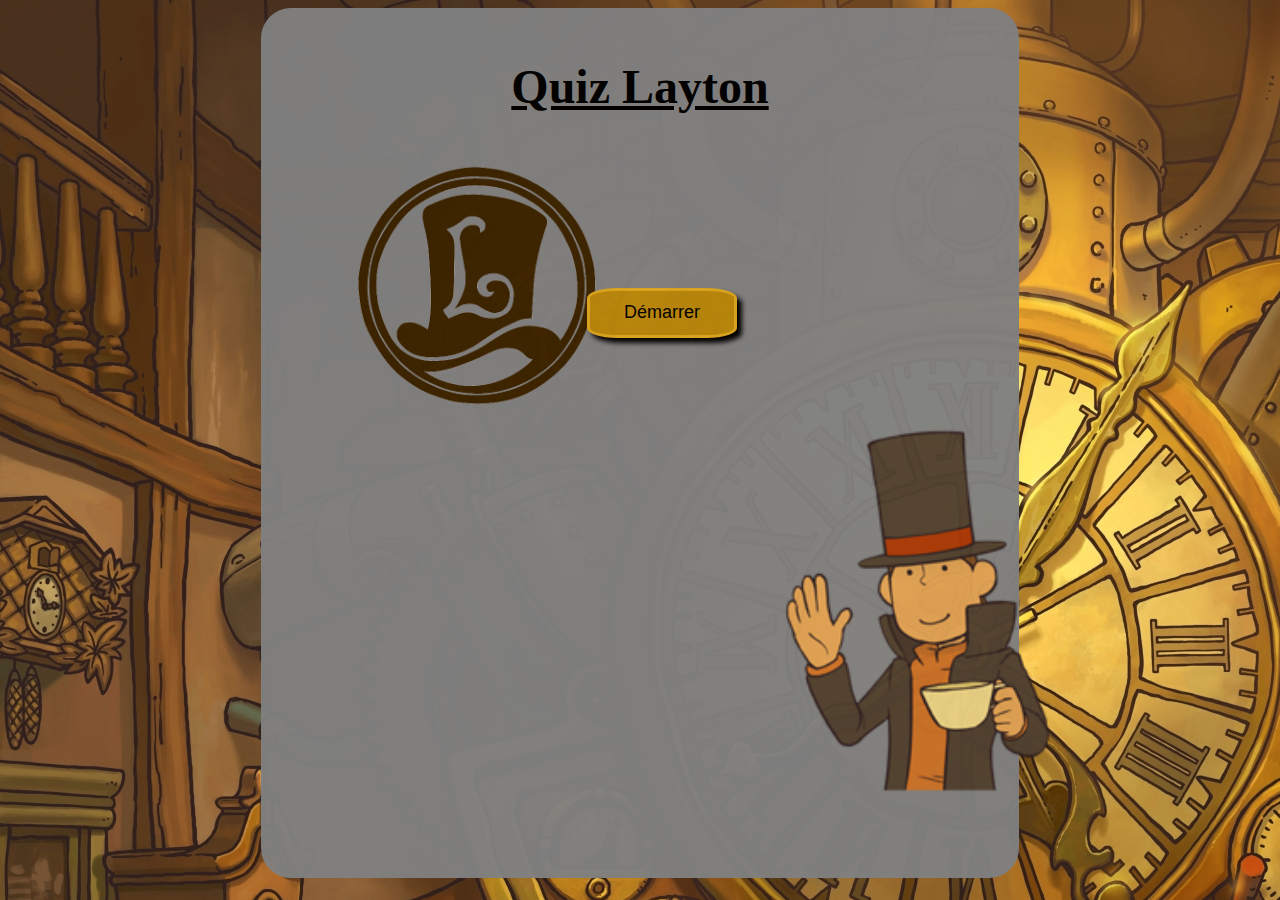
<file: index.html>
<!DOCTYPE html>
<html lang="fr">
<head>
  <meta charset="utf-8">
  <title>Quiz</title>
  <link rel="stylesheet" href="css/TP5 menu.css">
  <script src="js/TP5.js"></script>
</head>
<body>
	<div>
		<h1 id="titre">Quiz Layton</h1>

		<h2><button id="demarre" onclick="firstpage()">Démarrer</button></h2>

		<img id="img1" src="img/logo.png">
		<img id="img2" src="img/layton cafe.png">
	</div>
</body>
</html>
</file>
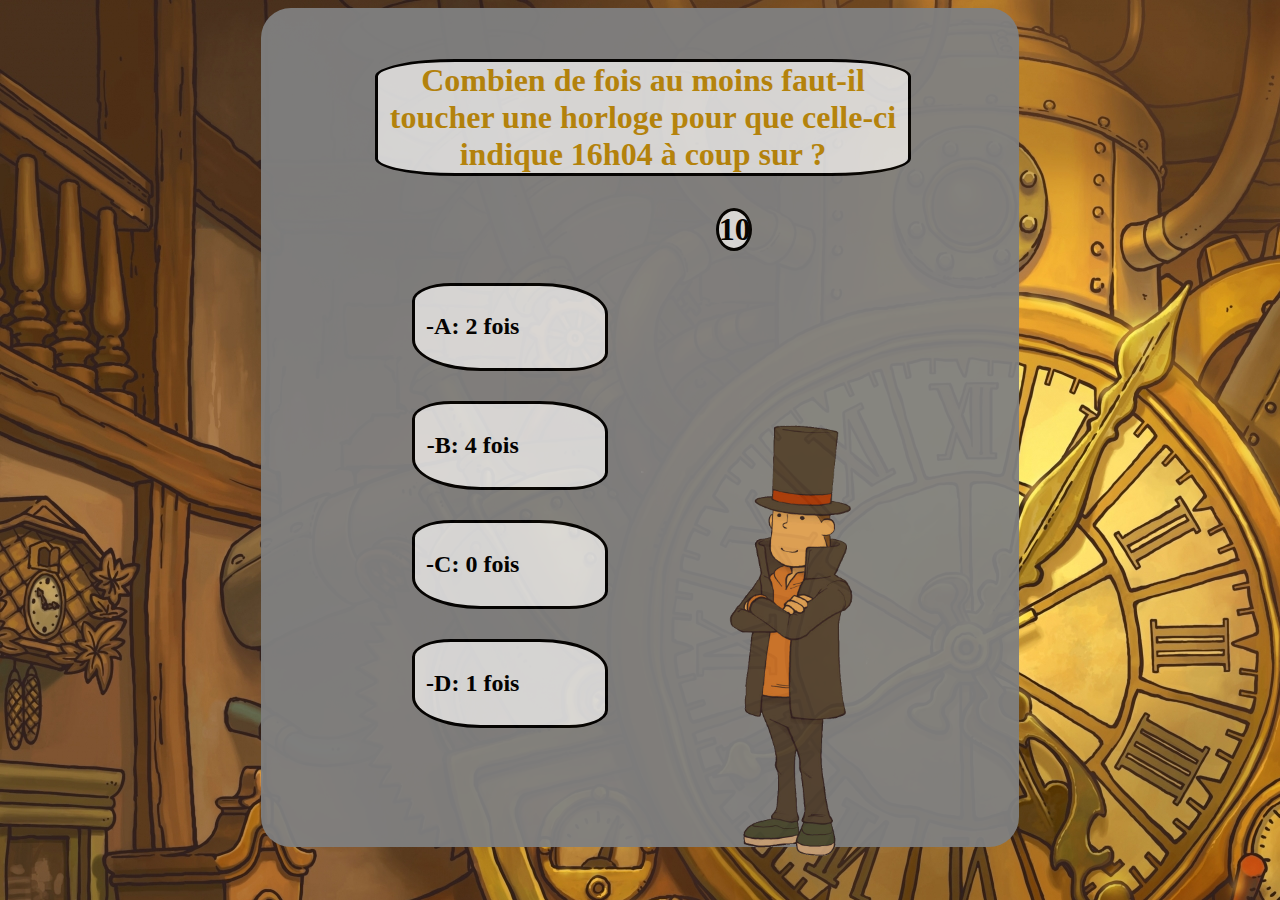
<file: TP5q1.html>
<!DOCTYPE html>
<html lang="fr">
<head>
  <meta charset="utf-8">
  <title>Quiz</title>
  <link rel="stylesheet" href="css/TP5.css">
  <script>score = 0;</script>
</head>
<body>
	<div>
		<h1 id="question">Combien de fois au moins faut-il toucher une horloge pour que celle-ci indique 16h04 à coup sur ?</h1>

		<h1>
			<p id="p5" class="time">10</p>
		</h1>

		<h2 id="faux1" onclick="count(0);secondpage();">
			<p>-A: 2 fois<img class="imgpng" id="pic1" src="img/png.png"></p>
		</h2>

		<h2 id="faux2" onclick="count(1);secondpage();">
			<p>-B: 4 fois<img class="imgpng" id="pic2" src="img/png.png"></p>
		</h2>

		<h2 id="vrai" onclick="count(5);secondpage();">
			<p>-C: 0 fois<img class="imgpng" id="pic5" src="img/png.png"></p>
		</h2>

		<h2 id="faux3" onclick="count(2);secondpage();">
			<p>-D: 1 fois<img class="imgpng" id="pic3" src="img/png.png"></p>
		</h2>

		<img class="img1" id="pic10" src="img/layton attente.png">
	</div>
</body>
<script src="js/TP5.js"></script>
</html>
</file>
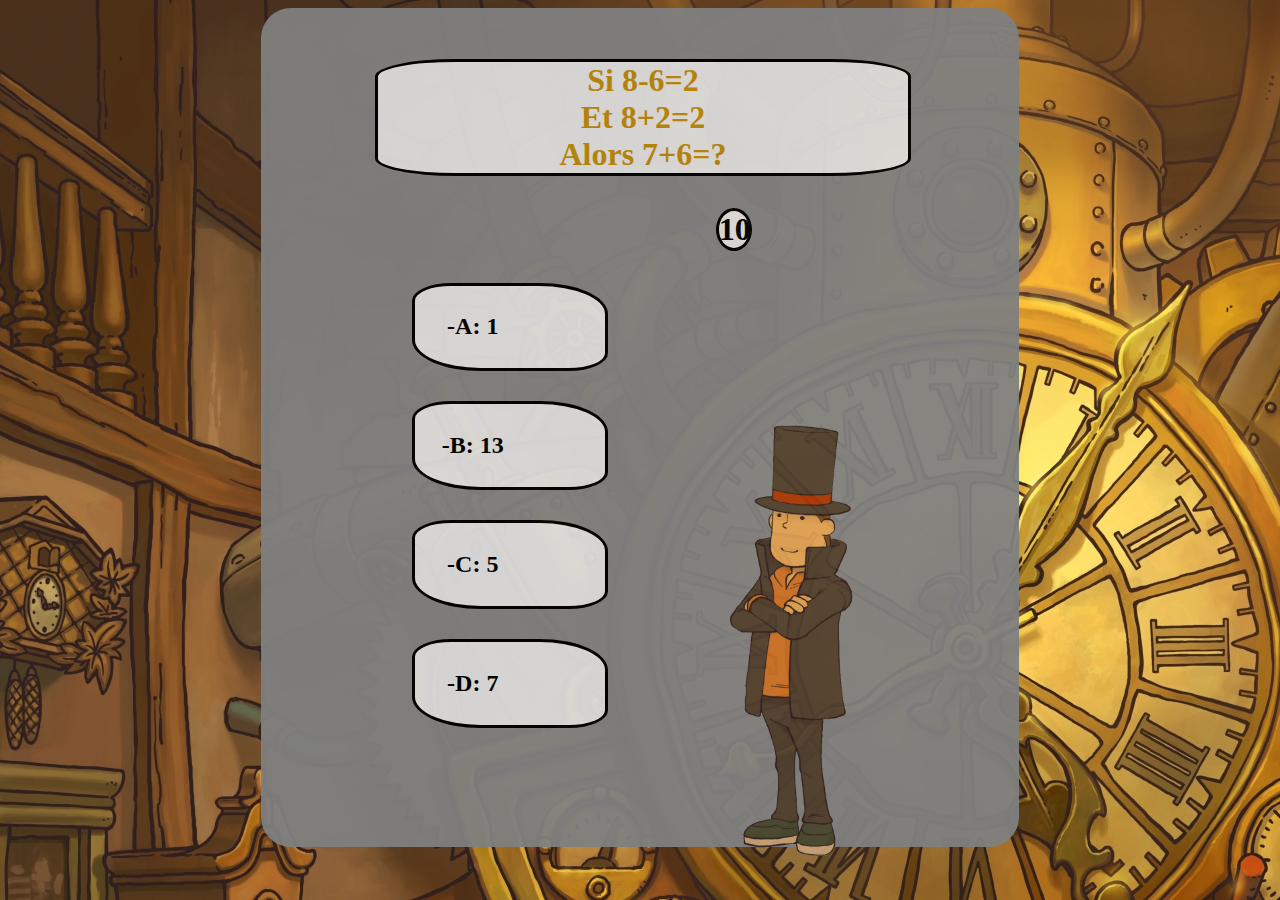
<file: TP5q2.html>
<!DOCTYPE html>
<html lang="fr">
<head>
  <meta charset="utf-8">
  <title>Quiz</title>
  <link rel="stylesheet" href="css/TP5.css">
</head>
<body>
	<div>
		<h1 id="question">Si 8-6=2</br> Et 8+2=2</br> Alors 7+6=?</h1>

		<h1>
			<p id="p5" class="time">10</p>
		</h1>

		<h2 id="vrai"  onclick="count(5);thirdpage();">
			<p>-A: 1<img class="imgpng" id="pic5" src="img/png.png"></p>
		</h2>

		<h2 id="faux1" onclick="count(0);thirdpage();">
			<p>-B: 13<img class="imgpng" id="pic1" src="img/png.png"></p>
		</h2>

		<h2 id="faux2" onclick="count(1);thirdpage();">
			<p>-C: 5<img class="imgpng" id="pic2" src="img/png.png"></p>
		</h2>

		<h2 id="faux3" onclick="count(2);thirdpage();">
			<p>-D: 7<img class="imgpng" id="pic3" src="img/png.png"></p>
		</h2>

		<img class="img1" id="pic10" src="img/layton attente.png">
	</div>
</body>
<script src="js/TP5.js"></script>
</html>
</file>
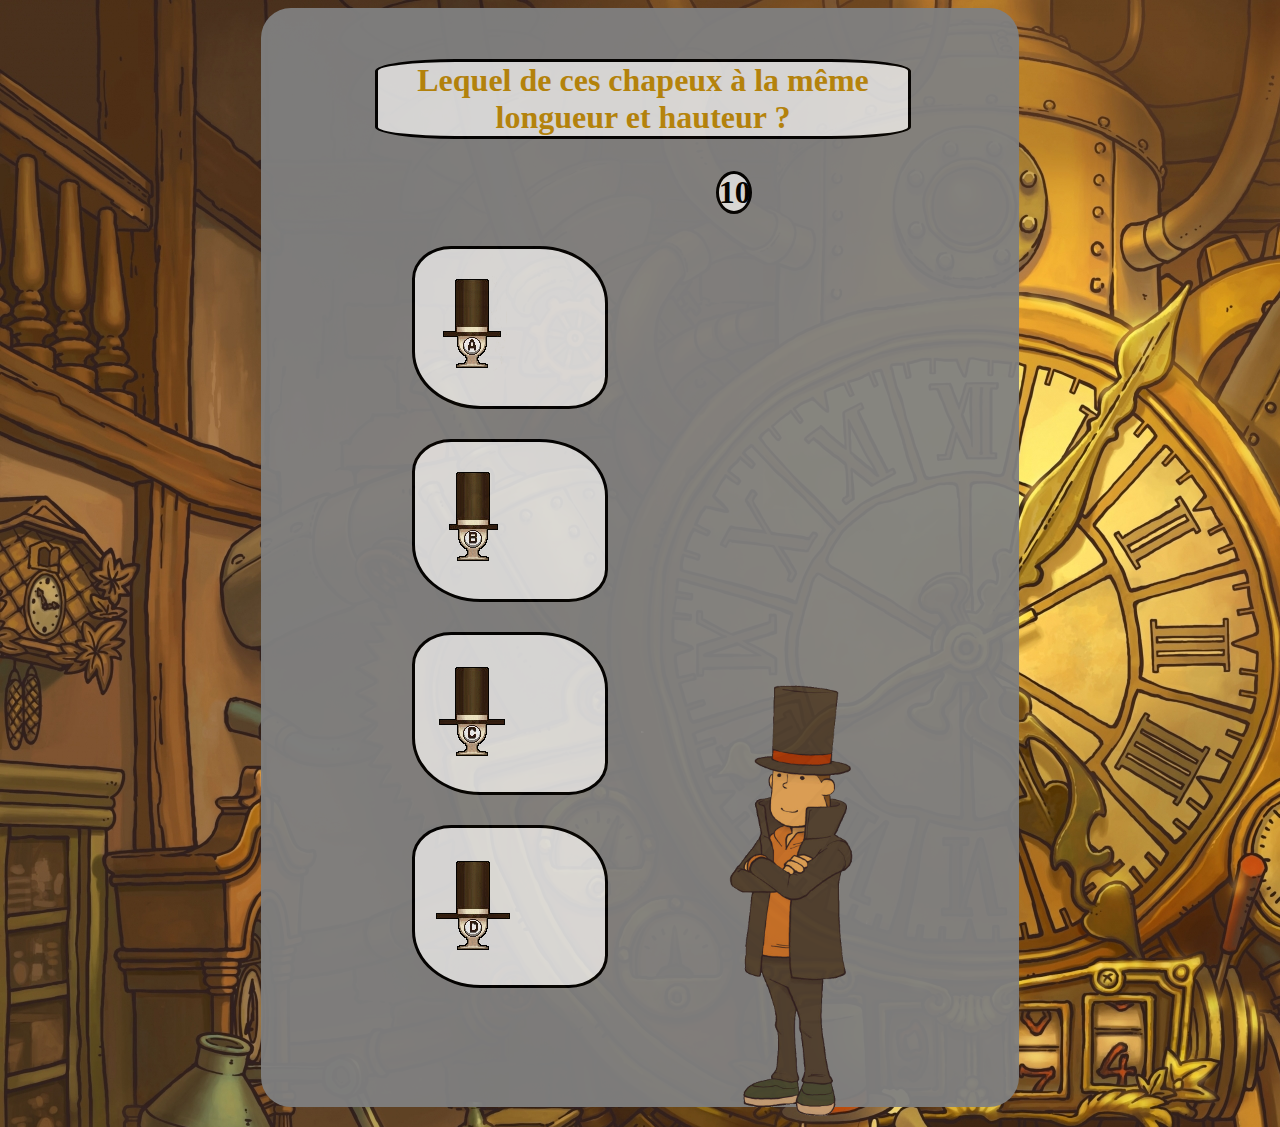
<file: TP5q3.html>
<!DOCTYPE html>
<html lang="fr">
<head>
  <meta charset="utf-8">
  <title>Quiz</title>
  <link rel="stylesheet" href="css/TP5.css">
</head>
<body>
	<div>
		<h1 id="question">Lequel de ces chapeux à la même longueur et hauteur ?</h1>

		<h1>
			<p id="p5" class="time">10</p>
		</h1>

		<h2 id="vrai" onclick="count(5);fourthpage();">
			<p>
				<img src="img/imagesQ3/q3A.png"><img class="imgpng" id="pic5" src="img/png.png">
			</p>
		</h2>

		<h2 id="faux1" onclick="count(0);fourthpage();">
			<p>
				<img src="img/imagesQ3/q3B.png"><img class="imgpng" id="pic1" src="img/png.png">
			</p>
		</h2>

		<h2 id="faux2" onclick="count(1);fourthpage();">
			<p>
				<img src="img/imagesQ3/q3C.png"><img class="imgpng" id="pic2" src="img/png.png">
			</p>
		</h2>

		<h2 id="faux3" onclick="count(2);fourthpage();">
			<p>
				<img src="img/imagesQ3/q3D.png"><img class="imgpng" id="pic3" src="img/png.png">
			</p>
		</h2>

		<img class="img1" id="pic10" src="img/layton attente.png">
	</div>
</body>
<script src="js/TP5.js"></script>
</html>
</file>
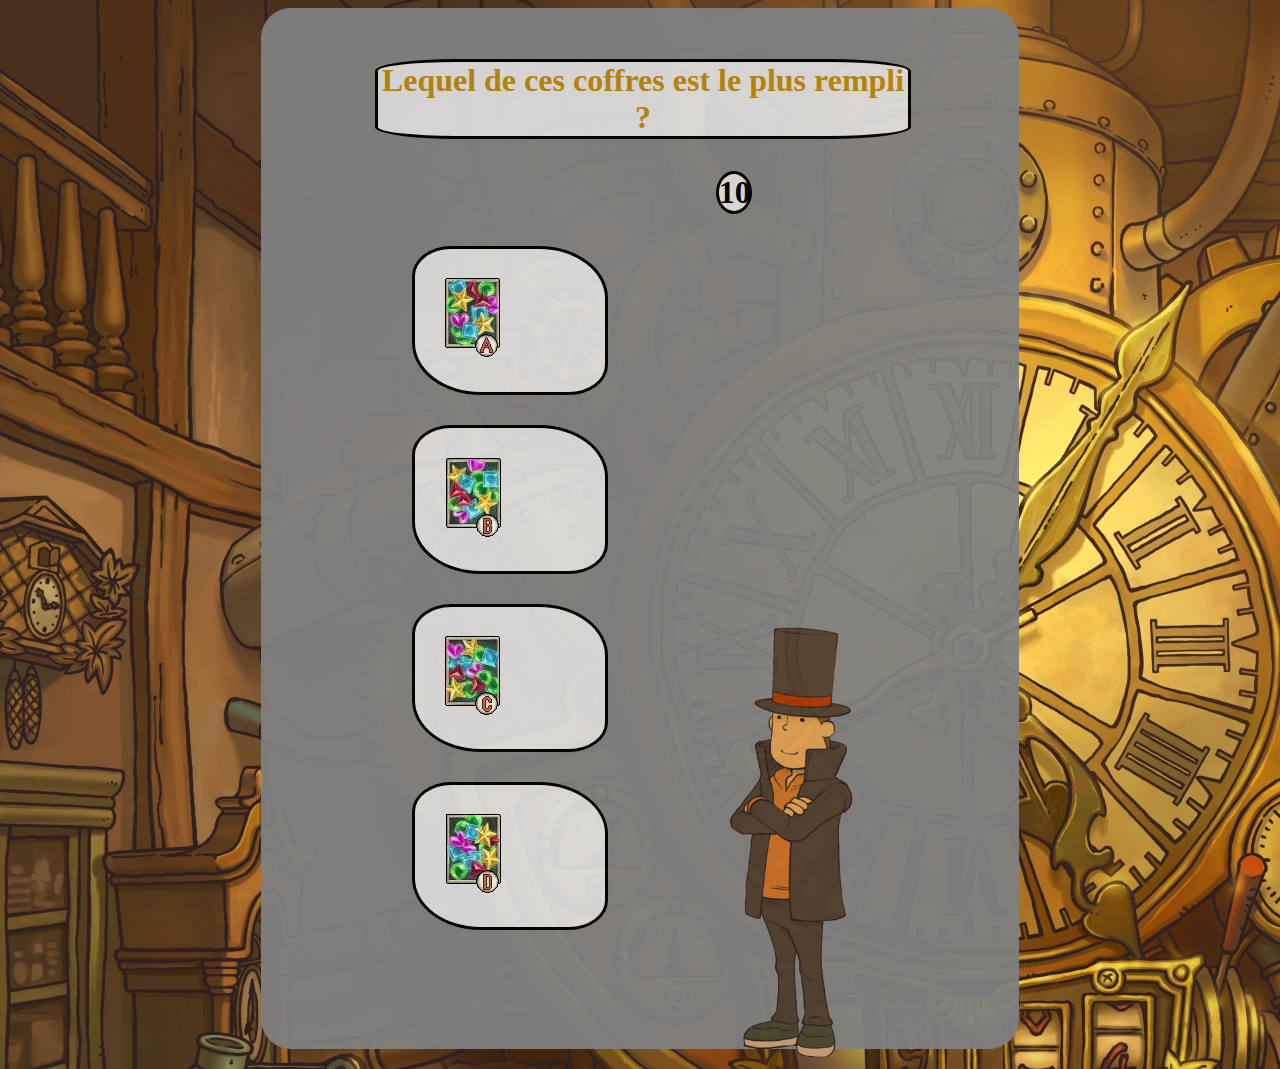
<file: TP5q4.html>
<!DOCTYPE html>
<html lang="fr">
<head>
  <meta charset="utf-8">
  <title>Quiz</title>
  <link rel="stylesheet" href="css/TP5.css">
</head>
<body>
	<div>
		<h1 id="question">Lequel de ces coffres est le plus rempli ?</h1>

		<h1>
			<p id="p5" class="time">10</p>
		</h1>

		<h2 id="faux1" onclick="count(0);finalpage();">
			<p>
				<img src="img/imagesQ4/q4A.png"><img class="imgpng" id="pic1" src="img/png.png">
			</p>
		</h2>

		<h2 id="faux2" onclick="count(1);finalpage();">
			<p>
				<img src="img/imagesQ4/q4B.png"><img class="imgpng" id="pic2" src="img/png.png">
			</p>
		</h2>

		<h2 id="faux3" onclick="count(2);finalpage();">
			<p>
				<img src="img/imagesQ4/q4C.png"><img class="imgpng" id="pic3" src="img/png.png">
			</p>
		</h2>

		<h2 id="vrai" onclick="count(5);finalpage();">
			<p>
				<img src="img/imagesQ4/q4D.png"><img class="imgpng" id="pic5" src="img/png.png">
			</p>
		</h2>

		<img class="img1" id="pic10" src="img/layton attente.png">
	</div>
</body>
<script src="js/TP5.js"></script>
</html>
</file>
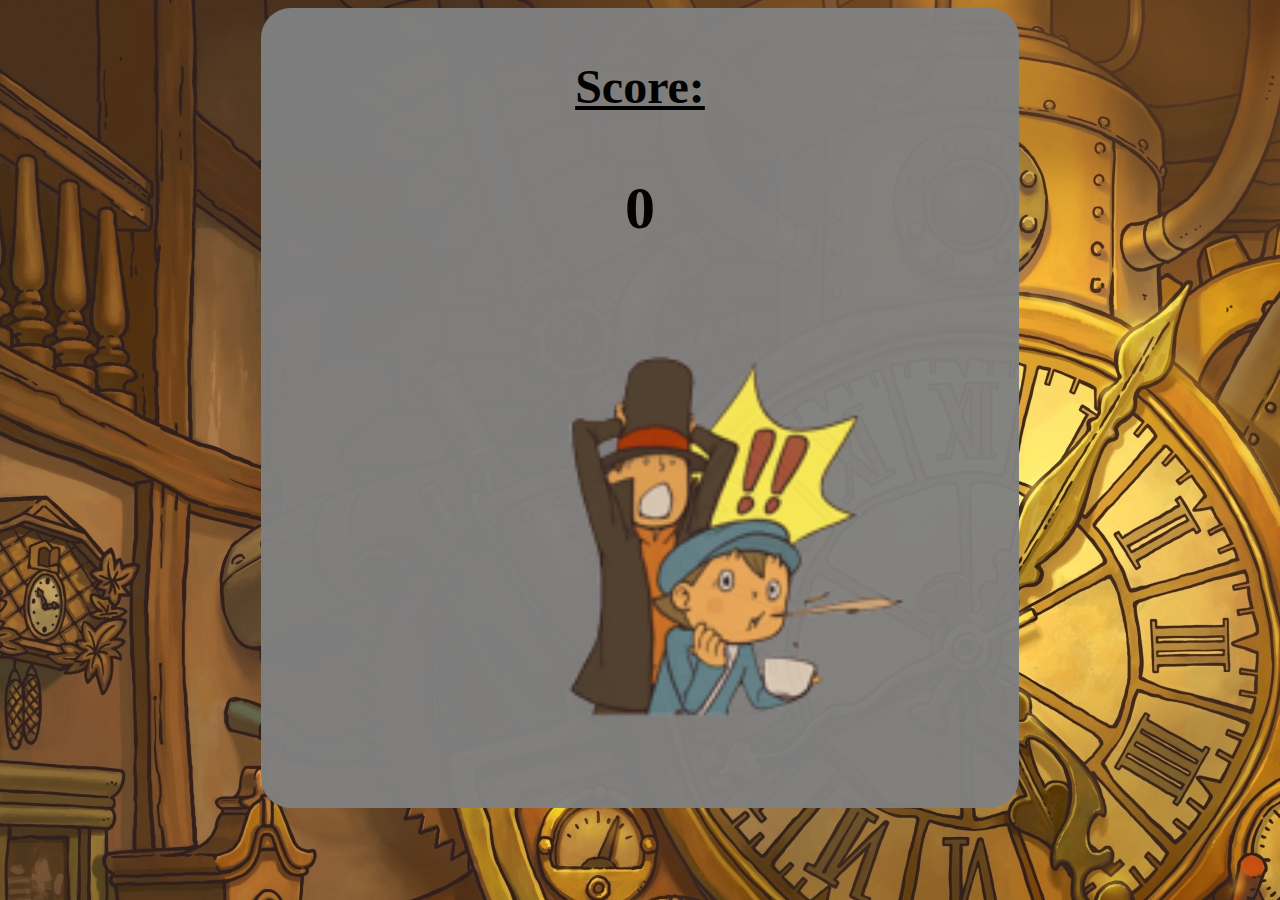
<file: TP5resultat.html>
<!DOCTYPE html>
<html lang="fr">
<head>
  <meta charset="utf-8">
  <title>Quiz</title>
  <link rel="stylesheet" href="css/TP5 menu.css">
</head>
<body>
	<div>
		<h1 id="titre">Score:</h1>

		<h2>
			<p class="note">0</p>
		</h2>

		<img class="imgfin" id="pic" src="img/scoreNul.png">
	</div>
</body>
<script src="js/TP5.js"></script>
</html>
</file>
<file: css/TP5 menu.css>
body {
	background-image: url('../img/laytonWallpaper.jpg');
}

div {
	background-color: grey;
	opacity: 0.97;
	margin-left: 20%;
	margin-right: 20%;
	padding-bottom: 5%;
	padding-top: 1%;
	border-radius: 30px;
}

#titre {
	text-align: center;
	text-decoration: underline;
	margin-top: 5%;
	margin-bottom: 3%;
}

#demarre {
	text-align: justify-all;
	font-size: large;
	margin-top: 20%;
	margin-left: 43%;
	margin-bottom: 4%;
	padding: 0.5%;
	background-color: #B8860B;
	border: solid;
	border-color: #DAA520;
	width: 150px;
	height: 50px;
	border-radius: 20%;
	box-shadow: 5px 5px 5px black;
}

#img1 {
	float: left;
	margin-top: -30%;
	max-height: 250px;
}

#img2 {
	margin-left: 65%;
	height: 400px;
	margin-top: 0%;
	margin-right: 5%;
}

.imgfin {
	height: 400px;
	margin-top: 5%;
	margin-left: 30%;
}

.note {
	text-align: center;
	font-size: 250%;
}

#titre {
	font-size: 300%;
}
</file>
<file: css/TP5.css>
body {
	background-image: url('../img/laytonWallpaper.jpg');
}

div {
	background-color: grey;
	opacity: 0.95;
	margin-left: 20%;
	margin-right: 20%;
	padding-top: 1%;
	padding-bottom: 7%;
	border-radius: 30px;
}

#p5 {
	background-color: #DCDCDC;
	margin-left: 60%;
	text-align: center;
	border: solid;
	border-radius: 50%;
	width: 4%;
}

#question {
	background-color: #DCDCDC;
	text-align: center;
	margin-top: 5%;
	margin-bottom: 3%;
	margin-left: 15%;
	color: #B8860B;
	border: solid;
	border-color: black;
	border-radius: 15%;
	width: 70%
}

h2 {
	background-color: #DCDCDC;
	text-align: center;
	margin-top: 4%;
	margin-bottom: 4%;
	margin-left: 20%;
	padding-top: 0.5%;
	padding-bottom: 0.5%;
	width: 25%;
	border: solid;
	border-color: black;
	border-radius: 20% 35%;
}

.img1 {
	max-height: 450px;
	float: right;
	margin-top: 0%;
	margin-right: 10%;
	margin-top: -45%;
}

.imgpng {
	float: right;
	max-width: 75px;
	margin-top: -10%;
}
</file>
